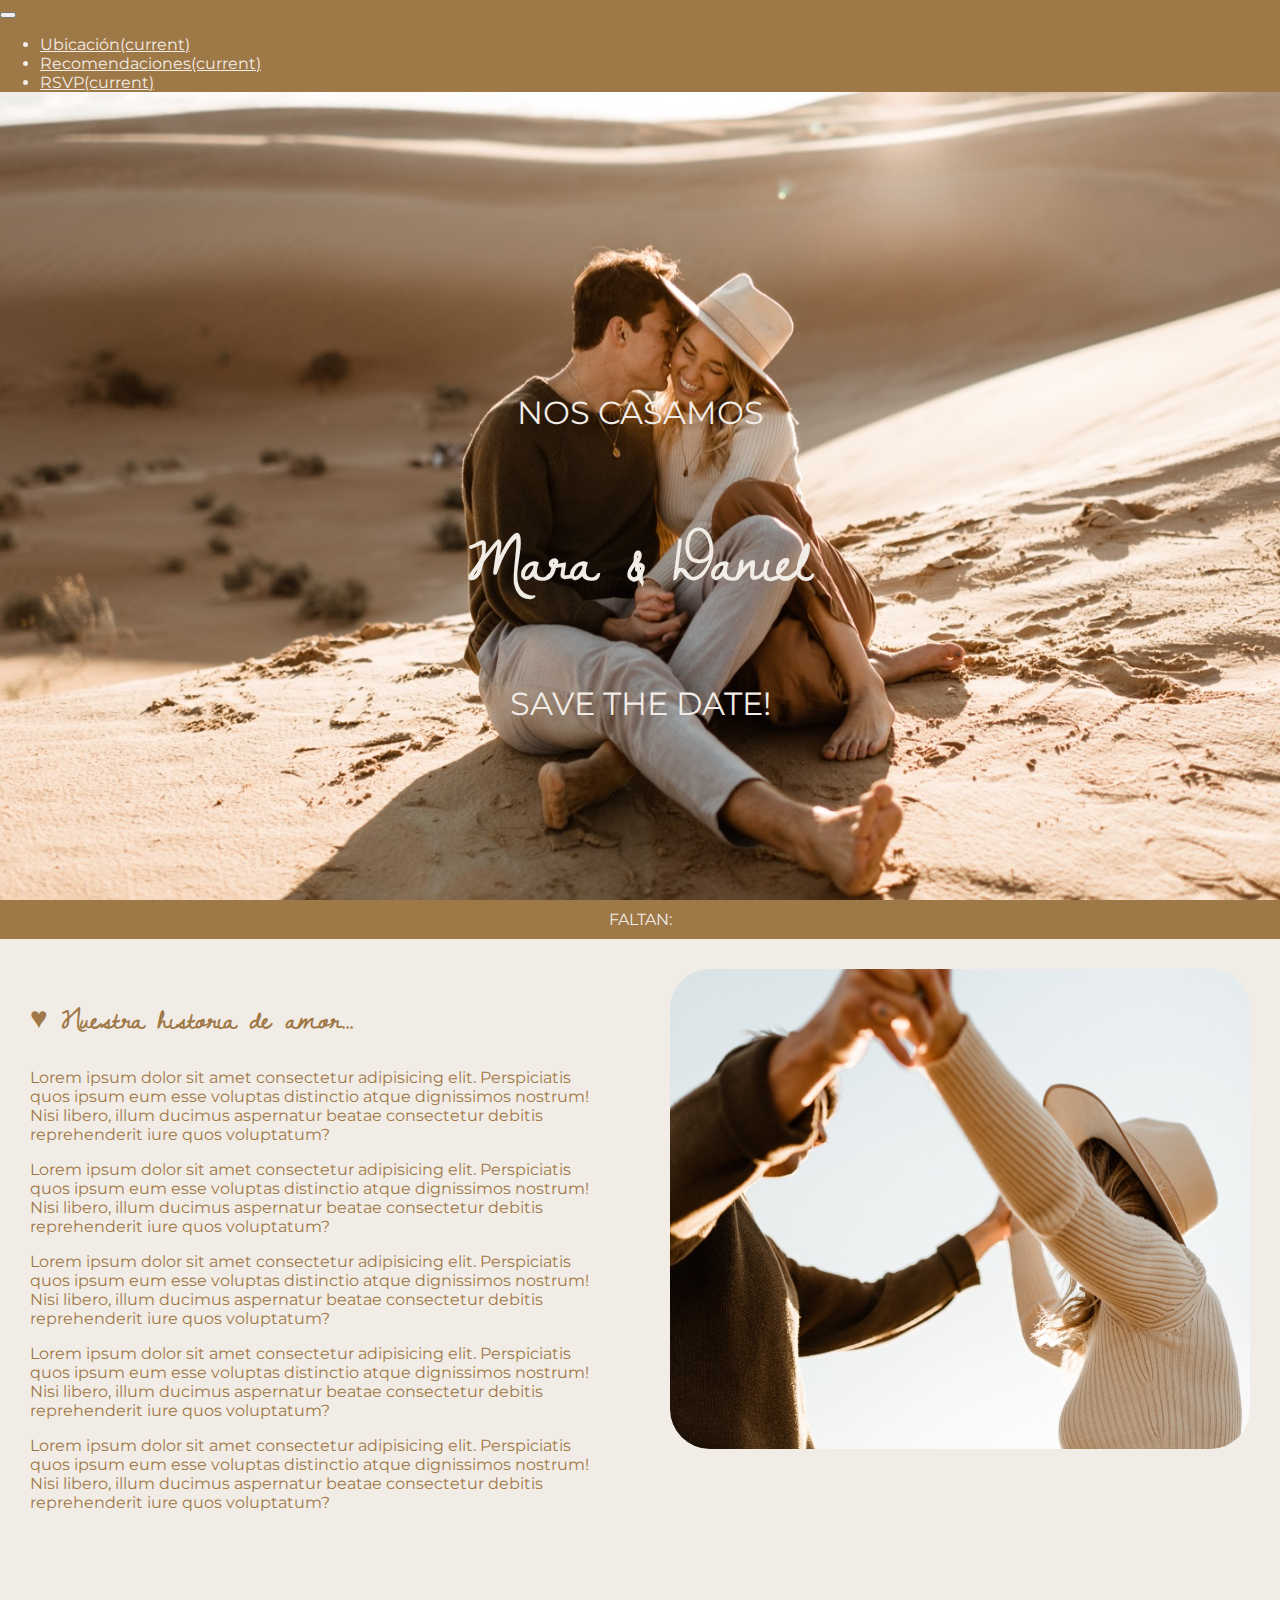
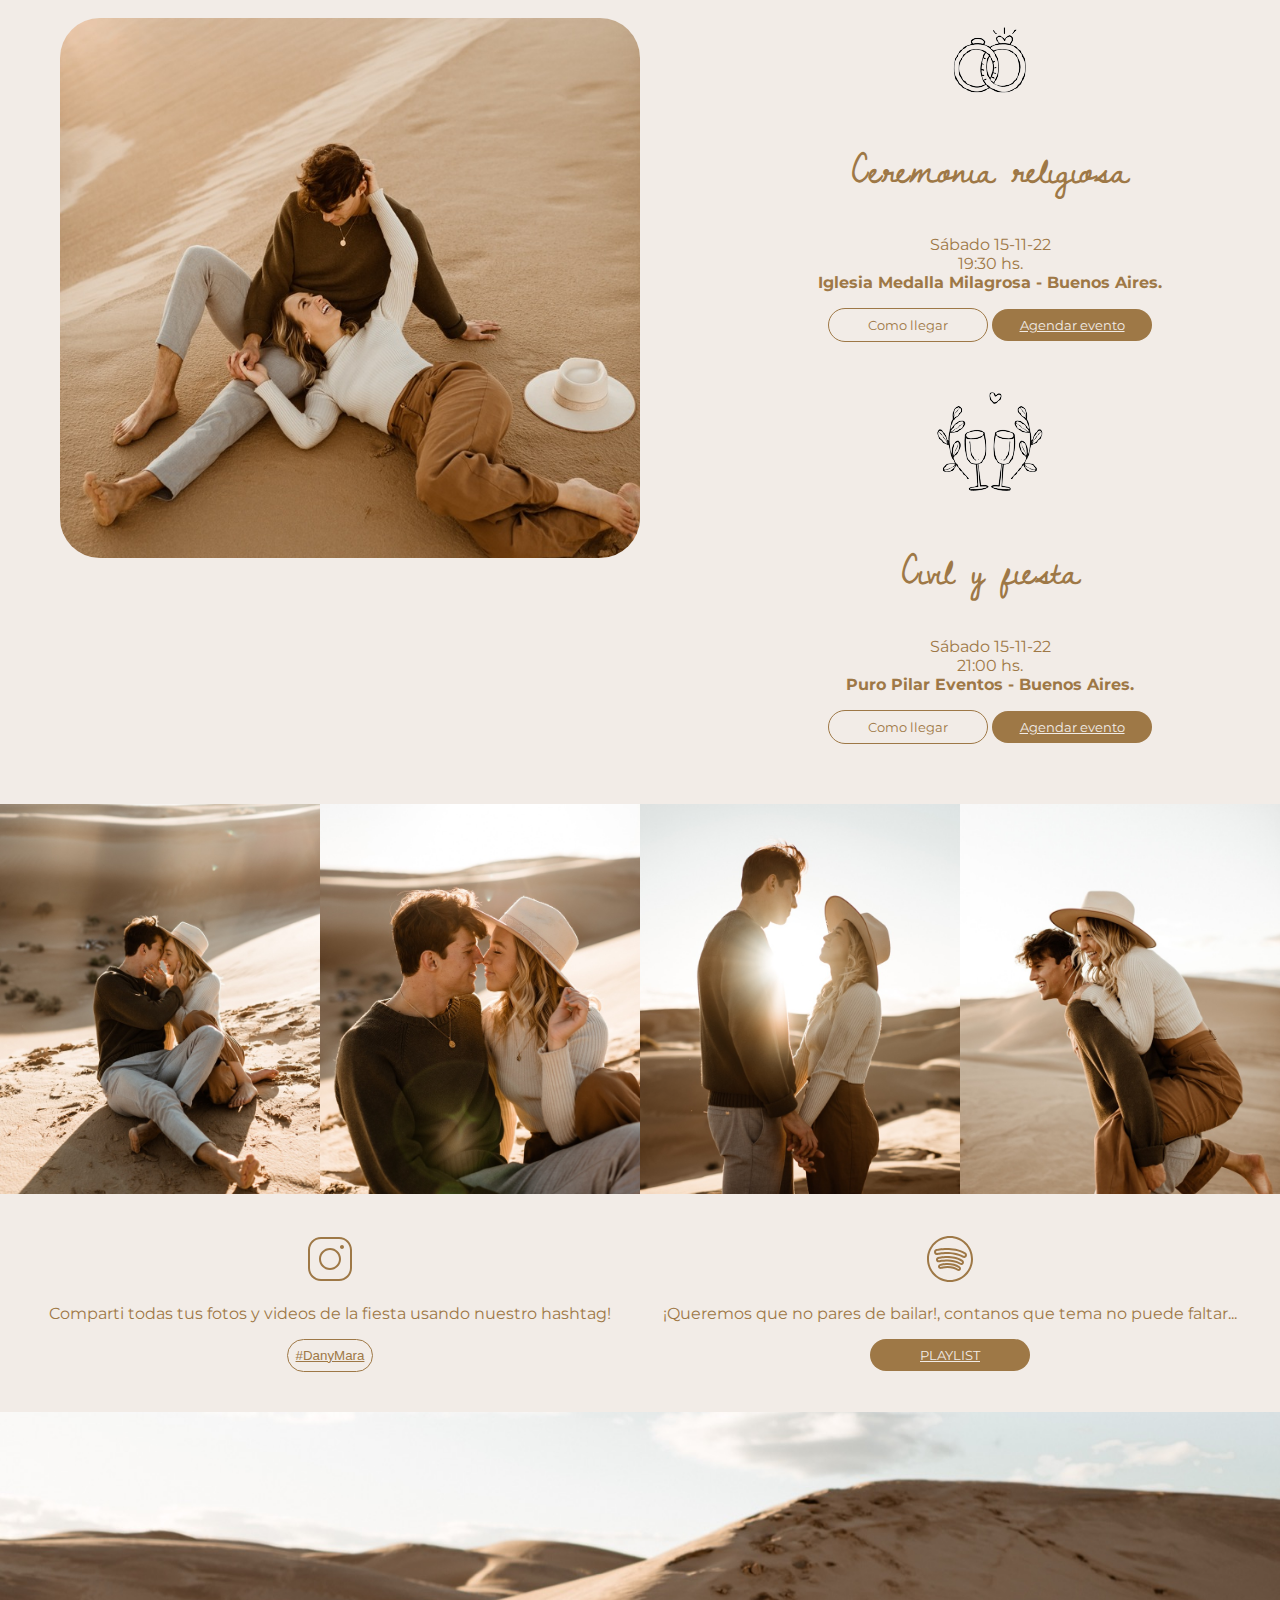
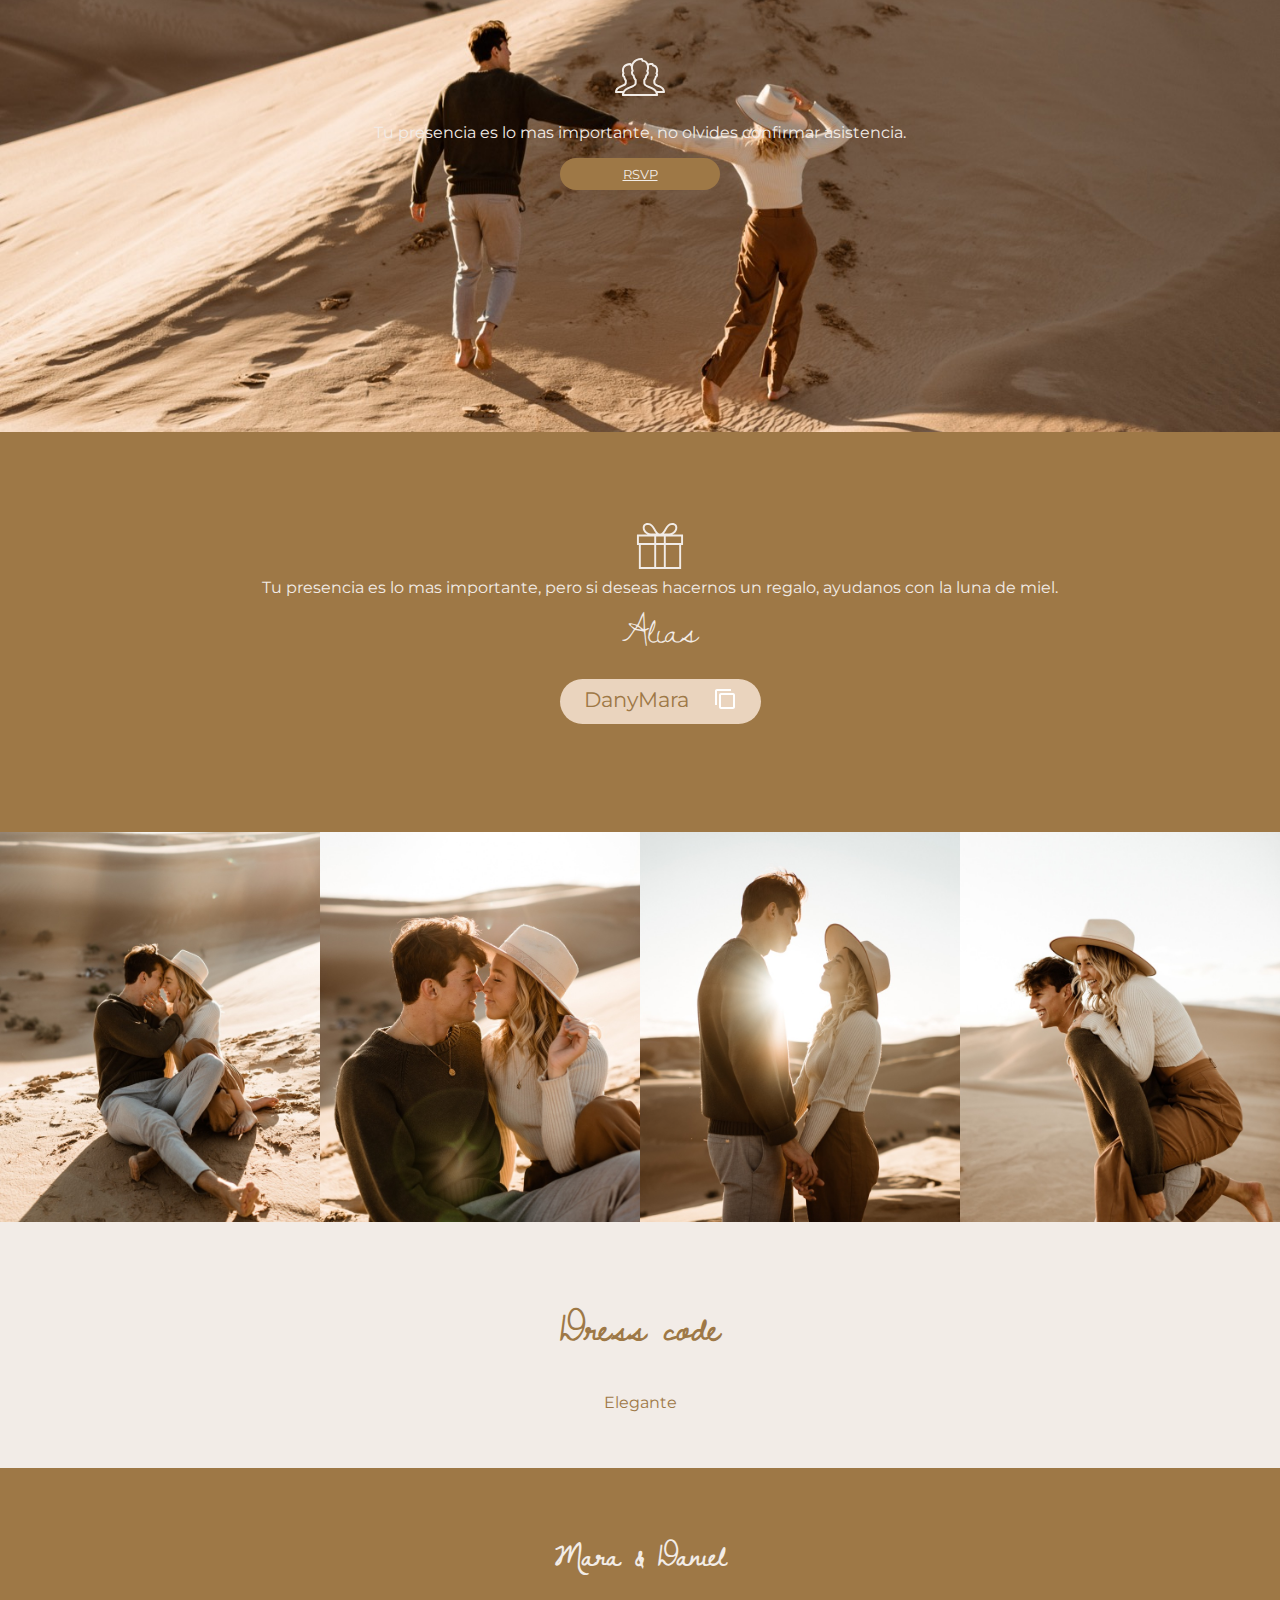
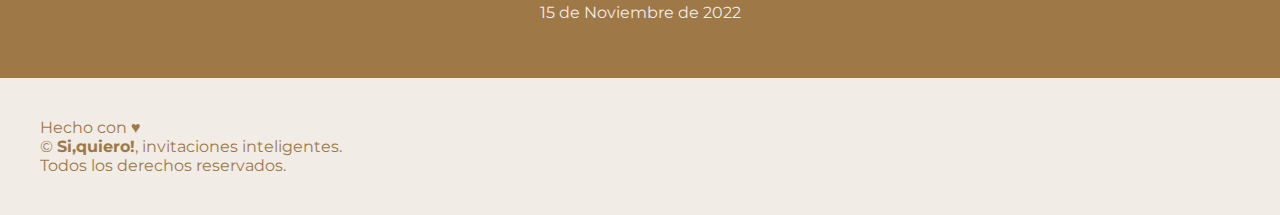
<file: index.html>
<!DOCTYPE html>
<html lang="en">
<head>
    <meta charset="UTF-8">
    <meta name="viewport" content="width=device-width, initial-scale=1.0">
    <title>Document</title>
    <link rel="stylesheet" href="styles.css">
    <link rel="preconnect" href="https://fonts.googleapis.com">
<link rel="preconnect" href="https://fonts.gstatic.com" crossorigin>
<link href="https://fonts.googleapis.com/css2?family=Dawning+of+a+New+Day&family=Montserrat:wght@200&display=swap" rel="stylesheet">
<link rel="stylesheet" href="https://stackpath.bootstrapcdn.com/bootstrap/4.1.3/css/bootstrap.min.css" integrity="sha384-MCw98/SFnGE8fJT3GXwEOngsV7Zt27NXFoaoApmYm81iuXoPkFOJwJ8ERdknLPMO" crossorigin="anonymous">

<link rel="stylesheet" href="https://cdn.jsdelivr.net/npm/bootstrap-icons@1.6.0/font/bootstrap-icons.css" integrity="sha384-7ynz3n3tAGNUYFZD3cWe5PDcE36xj85vyFkawcF6tIwxvIecqKvfwLiaFdizhPpN" crossorigin="anonymous">

</head>
<body>
        <!--BOTON HAMBURGUESA-->
        <header >
            <nav class="navbar navbar-expand-lg navbar-light bg-light">
                <button class="navbar-toggler bg-light" type="button" data-toggle="collapse" data-target="#navbarSupportedContent" aria-controls="navbarSupportedContent" aria-expanded="false" aria-label="Toggle navigation">
                  <span class="navbar-toggler-icon"></span>
                </button>
              
                <div class="collapse navbar-collapse" id="navbarSupportedContent">
                  <ul class="navbar-nav m-auto">
                    <li class="nav-item active">
                      <a class="nav-link" href="#locacion">Ubicación<span class="sr-only">(current)</span></a>
                    </li>
                    <li class="nav-item active">
                        <a class="nav-link" href="recomendaciones.html">Recomendaciones<span class="sr-only">(current)</span></a>
                    </li>
                    <li class="nav-item active">
                        <a class="nav-link" href="#">RSVP<span class="sr-only">(current)</span></a>
                    </li>
                   
                    
                  </ul>
                </div>
            </nav>

            <div class="header-text ">
                <p>NOS CASAMOS</p>
                <H1>Mara & Daniel</H1>
                <p>SAVE THE DATE!</p>
            </div>
            
    </header>



    <!--COUNTDOWN-->

<div >
    <div class="countdown">
        <p>FALTAN:</p>
        <div id="clock"></div>
        <script src="countdown.js"></script>
    </div>

    <div class="love-story">
        <div class="love-story-text">
            <h2>&hearts; Nuestra historia de amor... </h2>
            <p>
                Lorem ipsum dolor sit amet consectetur adipisicing elit. Perspiciatis quos ipsum eum esse voluptas distinctio atque dignissimos nostrum! Nisi libero, illum ducimus aspernatur beatae consectetur debitis reprehenderit iure quos voluptatum?            </p>

            <p>
                Lorem ipsum dolor sit amet consectetur adipisicing elit. Perspiciatis quos ipsum eum esse voluptas distinctio atque dignissimos nostrum! Nisi libero, illum ducimus aspernatur beatae consectetur debitis reprehenderit iure quos voluptatum?            </p>
            </p>

            <p>
                Lorem ipsum dolor sit amet consectetur adipisicing elit. Perspiciatis quos ipsum eum esse voluptas distinctio atque dignissimos nostrum! Nisi libero, illum ducimus aspernatur beatae consectetur debitis reprehenderit iure quos voluptatum?            </p>
            </p>

            <p>
                Lorem ipsum dolor sit amet consectetur adipisicing elit. Perspiciatis quos ipsum eum esse voluptas distinctio atque dignissimos nostrum! Nisi libero, illum ducimus aspernatur beatae consectetur debitis reprehenderit iure quos voluptatum?            </p>
            </p>

            <p>
                Lorem ipsum dolor sit amet consectetur adipisicing elit. Perspiciatis quos ipsum eum esse voluptas distinctio atque dignissimos nostrum! Nisi libero, illum ducimus aspernatur beatae consectetur debitis reprehenderit iure quos voluptatum?            </p>
            </p>            
        </div>
        <div class="love-story-img">
                
        </div>
    </div>

    <div class="locacion" id="locacion">
        <div class="locacion-maps">

        </div>
        <div class="locacion-cards">
            <div class="locacion-cards-items">
                <img src="ig/rings.png" alt="">
                <h2>Ceremonia religiosa</h2>
                <p>Sábado 15-11-22 <br> 19:30 hs. <br>
                   <b>Iglesia Medalla Milagrosa - Buenos Aires.</b> 
                </p>
                <button class="button-a"><a  target="_blank" href="https://www.google.com/maps/dir//Iglesia+Medalla+Milagrosa+-+Buenos+Aires./@-34.6871871,-58.543596,12z/data=!4m8!4m7!1m0!1m5!1m1!1s0x95bccbcca862949b:0x23743501650806ec!2m2!1d-58.4465234!2d-34.6366956">Como llegar</a></button>
                <button class="button-b"><a target="_blank" href="https://calendar.google.com/event?action=TEMPLATE&amp;tmeid=MjFiZTFiODQ5ZzZlaDFndTN0cmY2OHNiMGYgaW52aXRhY2lvbmVzd2ViLmluZm9AbQ&amp;tmsrc=invitacionesweb.info%40gmail.com">Agendar evento</a></button>
            </div>

            <div class="locacion-cards-items">
                <img src="ig/copas.png" alt="">
                <h2>Civil y fiesta</h2>
                <p>Sábado 15-11-22 <br> 21:00 hs. <br>
                   <b>Puro Pilar Eventos - Buenos Aires.</b> 
                </p>
                <button class="button-a"><a a target="_blank" href="https://g.page/PuroPilarEventos?share">Como llegar</a></button>
                <button class="button-b"><a target="_blank" href="https://calendar.google.com/event?action=TEMPLATE&amp;tmeid=MjFiZTFiODQ5ZzZlaDFndTN0cmY2OHNiMGYgaW52aXRhY2lvbmVzd2ViLmluZm9AbQ&amp;tmsrc=invitacionesweb.info%40gmail.com">Agendar evento</a></button>
            </div>
        </div>
        

    </div>
    <div class="galeria-fotos">
        <div class="galeria-1"></div>
        <div class="galeria-2"></div>
        <div class="galeria-3"></div>
        <div class="galeria-4"></div>
    </div>

    <div class="rrss">
        <div class="cuenta">
            <svg xmlns="http://www.w3.org/2000/svg" x="0px" y="0px"
            width="50" height="50"
            viewBox="0 0 172 172"
            style=" fill:#000000;"><g fill="none" fill-rule="nonzero" stroke="none" stroke-width="1" stroke-linecap="butt" stroke-linejoin="miter" stroke-miterlimit="10" stroke-dasharray="" stroke-dashoffset="0" font-family="none" font-weight="none" font-size="none" text-anchor="none" style="mix-blend-mode: normal"><path d="M0,172v-172h172v172z" fill="none"></path><g fill="#9e7846"><path d="M55.04,10.32c-24.65626,0 -44.72,20.06374 -44.72,44.72v61.92c0,24.65626 20.06374,44.72 44.72,44.72h61.92c24.65626,0 44.72,-20.06374 44.72,-44.72v-61.92c0,-24.65626 -20.06374,-44.72 -44.72,-44.72zM55.04,17.2h61.92c20.9375,0 37.84,16.9025 37.84,37.84v61.92c0,20.9375 -16.9025,37.84 -37.84,37.84h-61.92c-20.9375,0 -37.84,-16.9025 -37.84,-37.84v-61.92c0,-20.9375 16.9025,-37.84 37.84,-37.84zM127.28,37.84c-3.79972,0 -6.88,3.08028 -6.88,6.88c0,3.79972 3.08028,6.88 6.88,6.88c3.79972,0 6.88,-3.08028 6.88,-6.88c0,-3.79972 -3.08028,-6.88 -6.88,-6.88zM86,48.16c-20.85771,0 -37.84,16.98229 -37.84,37.84c0,20.85771 16.98229,37.84 37.84,37.84c20.85771,0 37.84,-16.98229 37.84,-37.84c0,-20.85771 -16.98229,-37.84 -37.84,-37.84zM86,55.04c17.13948,0 30.96,13.82052 30.96,30.96c0,17.13948 -13.82052,30.96 -30.96,30.96c-17.13948,0 -30.96,-13.82052 -30.96,-30.96c0,-17.13948 13.82052,-30.96 30.96,-30.96z"></path></g></g></svg>
            <p>Comparti todas tus fotos y videos de la fiesta 
                 usando nuestro hashtag! </p>
                 <button class="button-c"><a a target="_blank" href="https://www.instagram.com/explore/tags/danymara/">#DanyMara</a></button>
        </div>
        <div class="cuenta ">
            <svg xmlns="http://www.w3.org/2000/svg" x="0px" y="0px"
width="50" height="50"
viewBox="0 0 172 172"
style=" fill:#000000;"><g fill="none" fill-rule="nonzero" stroke="none" stroke-width="1" stroke-linecap="butt" stroke-linejoin="miter" stroke-miterlimit="10" stroke-dasharray="" stroke-dashoffset="0" font-family="none" font-weight="none" font-size="none" text-anchor="none" style="mix-blend-mode: normal"><path d="M0,172v-172h172v172z" fill="none"></path><g fill="#9e7846"><path d="M86,6.84641c-43.80198,0 -79.15359,35.35161 -79.15359,79.15359c0,43.80198 35.35161,79.1536 79.15359,79.1536c43.80198,0 79.1536,-35.35161 79.1536,-79.1536c0,-43.80198 -35.35161,-79.15359 -79.1536,-79.15359zM86,13.79359c40.07898,0 72.2064,32.12743 72.2064,72.20641c0,40.07898 -32.12743,72.2064 -72.2064,72.2064c-40.07898,0 -72.20641,-32.12743 -72.20641,-72.2064c0,-40.07898 32.12743,-72.20641 72.20641,-72.20641zM75.45156,48.16c-20.40867,0 -35.76644,3.53443 -36.51641,3.70875h-0.00672v0.00672c-5.50703,1.28583 -8.97996,6.87746 -7.69969,12.38266c1.28024,5.51015 6.87106,8.97444 12.37594,7.71312h0.02688l0.02015,-0.00672c-0.39082,0.09532 0.17142,-0.04087 0.58453,-0.12766c0.41313,-0.08679 1.02308,-0.20705 1.81406,-0.35609c1.58196,-0.29811 3.87854,-0.69814 6.7389,-1.09515c5.72079,-0.79403 13.69127,-1.58563 22.66235,-1.58563h0.215c14.83636,0.0203 36.15542,2.29718 53.26625,12.34235h0.00672v0.00672c1.62515,0.94751 3.43706,1.41094 5.21375,1.41094c3.53994,0 6.99948,-1.84864 8.90906,-5.09953c2.86383,-4.87722 1.20421,-11.25561 -3.67516,-14.12281c-21.47647,-12.60879 -46.4765,-15.15308 -63.69375,-15.17765zM75.45156,55.04h0.24187c16.52894,0.02408 40.41236,2.60909 60.20672,14.23031c1.67728,0.9856 2.21162,3.03731 1.22953,4.70984c-0.65665,1.11791 -1.79666,1.69985 -2.9764,1.69985c-0.58523,0 -1.1684,-0.144 -1.73344,-0.47031l-0.01344,-0.00672c-18.84134,-11.05582 -41.23229,-13.26188 -56.73312,-13.28297h-0.22172c-9.37444,0 -17.63802,0.82488 -23.60297,1.65281c-2.98248,0.41396 -5.39482,0.8256 -7.07485,1.14219c-0.84001,0.15831 -1.497,0.29343 -1.95515,0.38969c-0.4306,0.09047 -0.39972,0.07738 -0.74578,0.16125c-1.91176,0.43804 -3.70571,-0.67383 -4.14547,-2.56656c-0.43926,-1.88883 0.67445,-3.6819 2.55984,-4.12531c0.52282,-0.12151 15.35208,-3.53406 34.96438,-3.53406zM75.65313,75.68672c-8.62187,0.07217 -16.06551,0.87781 -21.5,1.70656c-5.43449,0.82875 -8.52134,1.57806 -9.51375,1.86109c-4.92355,1.39608 -7.84142,6.61421 -6.44328,11.54281c1.40262,4.93355 6.61969,7.83697 11.54281,6.43656l0.02016,-0.00672h0.01344c0.08923,-0.02098 0.22862,-0.05354 0.40985,-0.09406c0.36247,-0.08105 0.89726,-0.1909 1.58562,-0.32922c1.37672,-0.27664 3.36167,-0.65035 5.81844,-1.02125c4.91354,-0.74179 11.70368,-1.49183 19.20219,-1.55875c13.28956,-0.11717 28.36448,1.83579 43.0739,10.9986c1.53381,0.96271 3.26458,1.42437 4.945,1.42437c3.11579,0 6.17993,-1.58 7.94156,-4.40078c2.71134,-4.34786 1.36046,-10.17239 -2.98985,-12.87984c-18.52316,-11.5402 -38.39053,-13.8096 -54.10609,-13.67938zM75.7136,82.56c15.00364,-0.12432 33.41938,2.0588 50.41078,12.64469c1.1881,0.73943 1.52852,2.20915 0.7861,3.39969c-0.48125,0.77059 -1.27652,1.16235 -2.10297,1.16235c-0.45238,0 -0.88365,-0.11448 -1.29,-0.36953l-0.00672,-0.00672c-16.13795,-10.05563 -32.76103,-12.17033 -46.78265,-12.04672c-7.91958,0.07069 -15.01177,0.86068 -20.16969,1.63938c-2.57896,0.38934 -4.67186,0.77845 -6.14765,1.075c-0.7379,0.14826 -1.32128,0.27062 -1.73344,0.36281c-0.20609,0.0461 -0.36853,0.08539 -0.49047,0.11422c-0.12195,0.0289 0.07028,-0.0337 -0.36281,0.09406l0.03359,-0.01344c-1.31704,0.37464 -2.66429,-0.36571 -3.04359,-1.69985c-0.38326,-1.35102 0.35213,-2.66233 1.69984,-3.04359h0.00672c-0.03953,0.01135 3.49959,-0.89164 8.66719,-1.67969c5.16747,-0.78788 12.30197,-1.5638 20.52578,-1.63265zM77.4,99.76672c-14.99457,0.00344 -26.09484,3.64802 -26.8011,3.88344c-4.46854,1.48699 -6.92437,6.41094 -5.43547,10.87766c1.48948,4.46844 6.41369,6.94787 10.8911,5.42875l-0.05375,0.02015c0.34464,-0.11077 0.54869,-0.18287 1.59235,-0.46359c1.04365,-0.28074 2.57867,-0.65681 4.49484,-1.03469c3.83234,-0.75576 9.2056,-1.51007 15.31203,-1.51172c14.91905,-0.00332 25.10863,3.56917 33.06969,8.87547v-0.00672c1.45778,0.97375 3.13025,1.45125 4.7636,1.45125c2.77487,0 5.52039,-1.37087 7.16219,-3.8364c2.60942,-3.91698 1.52987,-9.30526 -2.38515,-11.91906c-12.53948,-8.35844 -26.64835,-11.77162 -42.61031,-11.76453zM77.4,106.64672c14.99804,-0.00654 27.50125,3.08145 38.79406,10.60891c0.8197,0.55198 1.02405,1.56404 0.47703,2.38515c-0.34652,0.52038 -0.87589,0.76594 -1.43781,0.76594c-0.33433,0 -0.64384,-0.08619 -0.94735,-0.2889v-0.00672c-9.06007,-6.03868 -20.84498,-10.02794 -36.88594,-10.02438c-6.66973,0.0018 -12.46808,0.81618 -16.64235,1.63938c-2.08713,0.4116 -3.77335,0.82522 -4.95172,1.14219c-1.17837,0.31696 -2.2046,0.65295 -1.90812,0.55765l-0.02688,0.00672l-0.02687,0.00672c-0.91652,0.31098 -1.84364,-0.14919 -2.15672,-1.08844c-0.31307,-0.93924 0.15256,-1.86611 1.08844,-2.17687c0.20189,-0.06729 10.75719,-3.52404 24.62422,-3.52735z"></path></g></g></svg>
            <p>¡Queremos que no pares de bailar!, contanos que tema no puede faltar... </p>

                 <button class="button-b"><a target="_blank" href="https://open.spotify.com/playlist/7gwolFTqNsJ6Mmn7PKEoA8?si=c09f03d9b7f84109">PLAYLIST</a></button>
        </div>

    </div>
</div>
    <div class="confirma" >
        <div class="confirma-container">
            <svg xmlns="http://www.w3.org/2000/svg" x="0px" y="0px"
width="50" height="50"
viewBox="0 0 172 172"
style=" fill:#000000;"><g fill="none" fill-rule="nonzero" stroke="none" stroke-width="1" stroke-linecap="butt" stroke-linejoin="miter" stroke-miterlimit="10" stroke-dasharray="" stroke-dashoffset="0" font-family="none" font-weight="none" font-size="none" text-anchor="none" style="mix-blend-mode: normal"><path d="M0,172v-172h172v172z" fill="none"></path><g fill="#f2ece7"><path d="M92.235,17.2c-15.33219,0 -26.53906,6.06031 -32.465,15.05c-1.22281,1.84094 -2.13656,3.77594 -2.9025,5.805l-0.86,-1.72c-0.56437,-1.15562 -1.72,-1.90812 -3.01,-1.935c-11.90562,0 -20.80125,4.8375 -25.4775,12.04c-4.27312,6.57094 -4.52844,14.835 -1.8275,22.575c-0.215,0.34938 -0.67187,0.5375 -0.86,0.9675c-0.645,1.43781 -0.99437,3.25188 -0.7525,5.375c0,0.04031 0,0.06719 0,0.1075c0.38969,3.13094 1.1825,5.375 2.4725,7.095c0.55094,0.72563 1.42438,0.72563 2.15,1.1825c0.51063,2.55313 1.23625,5.09281 2.2575,7.2025c0.60469,1.26313 1.24969,2.35156 1.935,3.3325c0.22844,0.33594 0.61813,0.56438 0.86,0.86c0,2.63375 -0.09406,4.99875 -0.3225,8.0625c-0.61812,1.57219 -2.12312,2.95625 -4.945,4.4075c-2.88906,1.47813 -6.75906,2.84875 -10.75,4.6225c-3.99094,1.77375 -8.25062,3.92375 -11.61,7.4175c-3.35937,3.49375 -5.73781,8.385 -6.1275,14.62c-0.05375,0.95406 0.28219,1.88125 0.92719,2.56656c0.65844,0.69875 1.55875,1.08844 2.51281,1.08844h21.3925c-0.52406,1.96188 -0.94062,4.07156 -1.075,6.3425c-0.05375,0.95406 0.28219,1.88125 0.92719,2.56656c0.65844,0.69875 1.55875,1.08844 2.51281,1.08844h117.605c0.95406,0 1.85438,-0.38969 2.51281,-1.08844c0.645,-0.68531 0.98094,-1.6125 0.92719,-2.56656c-0.14781,-2.40531 -0.60469,-4.59562 -1.1825,-6.665h21.5c0.95406,0 1.85438,-0.38969 2.51281,-1.08844c0.645,-0.68531 0.98094,-1.6125 0.92719,-2.56656c-0.38969,-6.22156 -2.795,-11.12625 -6.1275,-14.62c-3.3325,-3.49375 -7.44437,-5.64375 -11.395,-7.4175c-3.95062,-1.77375 -7.78031,-3.14437 -10.6425,-4.6225c-2.72781,-1.41094 -4.17906,-2.86219 -4.8375,-4.4075c-0.22844,-2.78156 -0.3225,-5.25406 -0.3225,-8.0625c0.22844,-0.29562 0.63156,-0.5375 0.86,-0.86c0.68531,-0.9675 1.23625,-2.08281 1.8275,-3.3325c0.95406,-2.02906 1.65281,-4.44781 2.0425,-6.88c0.69875,-0.44344 1.51844,-0.48375 2.0425,-1.1825c1.29,-1.72 2.08281,-3.96406 2.4725,-7.095c0.24188,-1.89469 0.02688,-3.66844 -0.5375,-5.16c-0.16125,-0.41656 -0.7525,-0.67187 -0.9675,-1.075c0.7525,-1.76031 1.6125,-3.42656 1.8275,-5.59c0.30906,-3.21156 0.05375,-6.81281 -0.86,-10.32c-0.91375,-3.50719 -2.49937,-6.9875 -5.2675,-9.675c-2.23062,-2.17687 -5.375,-3.45344 -8.9225,-3.9775l-1.3975,-3.225c-0.55094,-1.23625 -1.77375,-2.02906 -3.1175,-2.0425c-4.75687,0 -9.82281,0.47031 -14.5125,1.935c-1.22281,-2.71437 -2.83531,-5.29437 -5.0525,-7.4175c-2.94281,-2.83531 -7.08156,-4.52844 -11.825,-5.0525l-1.935,-4.6225c-0.55094,-1.23625 -1.77375,-2.02906 -3.1175,-2.0425zM89.9775,24.295l1.8275,3.9775c0.55094,1.23625 1.77375,2.02906 3.1175,2.0425c4.27313,0 7.17563,1.35719 9.46,3.5475c2.28438,2.19031 3.91031,5.30781 4.8375,8.815c0.92719,3.50719 1.1825,7.33688 0.86,10.535c-0.3225,3.19813 -1.41094,5.77813 -2.0425,6.5575c-0.65844,0.83313 -0.88687,1.92156 -0.645,2.94281c0.25531,1.03469 0.9675,1.89469 1.935,2.32469c-0.05375,-0.02687 0,-0.02687 0.1075,0.215c0.18813,0.44344 0.38969,1.43781 0.3225,2.6875c-0.01344,0.1075 0.01344,0.1075 0,0.215c-0.47031,2.84875 -1.27656,4.54188 -1.8275,5.2675c-0.28219,0.37625 -0.48375,0.49719 -0.5375,0.5375c-1.62594,0.13438 -2.91594,1.3975 -3.1175,3.01c-0.28219,2.56656 -1.27656,5.9125 -2.4725,8.4925c-0.59125,1.29 -1.30344,2.37844 -1.8275,3.1175c-0.40312,0.55094 -0.80625,0.86 -0.7525,0.86c-1.15562,0.60469 -1.85437,1.81406 -1.8275,3.1175c0,4.47469 -0.02687,8.0625 0.3225,13.33c0.02688,0.33594 0.09406,0.65844 0.215,0.9675c1.84094,4.8375 5.99313,7.75344 10.535,9.9975c4.54188,2.24406 9.675,3.92375 14.5125,6.02c4.8375,2.09625 9.33906,4.6225 12.5775,7.955c2.51281,2.58 4.04469,5.99313 4.945,10.2125h-109.005c0.90031,-4.21937 2.43219,-7.6325 4.945,-10.2125c3.23844,-3.3325 7.74,-5.85875 12.5775,-7.955c4.8375,-2.09625 9.97063,-3.77594 14.5125,-6.02c4.54188,-2.24406 8.69406,-5.16 10.535,-9.9975c0.12094,-0.30906 0.18813,-0.63156 0.215,-0.9675c0.34938,-4.945 0.3225,-8.85531 0.3225,-13.33c0.02688,-1.30344 -0.67187,-2.51281 -1.8275,-3.1175c0,0 -0.02687,-0.04031 -0.1075,-0.1075c-0.02687,-0.01344 -0.06719,0.01344 -0.1075,0c-0.16125,-0.13437 -0.38969,-0.41656 -0.645,-0.7525c-0.55094,-0.72562 -1.30344,-1.85437 -1.935,-3.1175c-1.26312,-2.51281 -2.29781,-5.6975 -2.58,-8.385c-0.16125,-1.505 -1.30344,-2.72781 -2.795,-3.01c-0.33594,-0.06719 -2.09625,0.01344 -2.6875,-5.9125c-0.24187,-2.64719 1.00781,-3.42656 0.86,-3.3325c1.43781,-0.91375 1.98875,-2.74125 1.29,-4.3c-2.20375,-5.06594 -2.9025,-10.29312 -2.15,-15.1575c0.77938,-0.87344 1.075,-2.09625 0.7525,-3.225c0.645,-2.13656 1.55875,-4.13875 2.795,-6.02c4.28656,-6.49031 12.34906,-11.24719 24.51,-11.825zM126.5275,41.6025l1.075,2.365c0.51063,1.27656 1.74688,2.12313 3.1175,2.15c3.06375,0 4.97188,0.92719 6.5575,2.4725c1.58563,1.54531 2.75469,3.84313 3.44,6.45c0.68531,2.60688 0.87344,5.44219 0.645,7.8475c-0.22844,2.40531 -1.04812,4.36719 -1.3975,4.8375c-0.60469,0.77938 -0.83312,1.77375 -0.645,2.74125c0.17469,0.9675 0.76594,1.81406 1.6125,2.31125c0.12094,0.30906 0.215,0.98094 0.1075,1.8275c-0.29562,2.365 -0.81969,3.52063 -1.075,3.87c-1.6125,0.20156 -2.87562,1.49156 -3.01,3.1175c-0.12094,1.77375 -0.94062,4.24625 -1.8275,6.1275c-0.44344,0.94063 -0.90031,1.69313 -1.29,2.2575c-0.29562,0.41656 -0.56437,0.73906 -0.5375,0.7525c-0.92719,0.63156 -1.49156,1.67969 -1.505,2.795c0,3.78938 -0.04031,6.70531 0.3225,10.6425c0.04031,0.29563 0.1075,0.57781 0.215,0.86c1.46469,4.04469 4.77031,6.57094 8.2775,8.385c3.50719,1.81406 7.45781,3.10406 11.0725,4.73c3.61469,1.62594 6.89344,3.5475 9.245,6.02c1.63938,1.72 2.72781,3.89688 3.44,6.5575h-19.8875c-0.1075,0 -0.215,0 -0.3225,0c-1.075,-1.76031 -2.28437,-3.31906 -3.655,-4.73c-4.24625,-4.36719 -9.54062,-7.10844 -14.7275,-9.3525c-5.18687,-2.24406 -10.29312,-3.9775 -14.19,-5.9125c-3.7625,-1.86781 -6.00656,-3.85656 -6.9875,-6.1275c-0.25531,-4.12531 -0.3225,-7.21594 -0.3225,-10.8575c0.36281,-0.41656 0.95406,-0.72562 1.29,-1.1825c0.87344,-1.22281 1.73344,-2.59344 2.4725,-4.1925c1.29,-2.795 2.05594,-6.04687 2.58,-9.245c0.94063,-0.56437 2.06938,-0.5375 2.795,-1.505c1.505,-2.00219 2.53969,-4.77031 3.1175,-8.6c0.04031,-0.06719 0.08063,-0.14781 0.1075,-0.215c0.215,-2.365 -0.12094,-4.47469 -0.86,-6.235c-0.18812,-0.44344 -0.81969,-0.55094 -1.075,-0.9675c1.11531,-2.2575 1.85438,-4.79719 2.15,-7.74c0.34938,-3.44 0.22844,-7.18906 -0.5375,-10.965c3.09063,-0.84656 6.71875,-1.15562 10.2125,-1.29zM51.0625,41.71l1.29,2.4725c0.48375,1.03469 1.45125,1.76031 2.58,1.935c-0.45687,4.99875 0.3225,10.18563 2.15,15.1575c-1.30344,1.78719 -2.35156,4.17906 -2.0425,7.525c0.60469,6.00656 3.29219,8.85531 5.9125,10.4275c0.55094,3.29219 1.54531,6.62469 2.9025,9.3525c0.79281,1.58563 1.66625,2.99656 2.58,4.1925c0.33594,0.44344 0.92719,0.68531 1.29,1.075c0,3.64156 -0.06719,6.90688 -0.3225,10.75c-0.98094,2.27094 -3.225,4.25969 -6.9875,6.1275c-3.89687,1.935 -9.00312,3.66844 -14.19,5.9125c-5.18687,2.24406 -10.48125,4.98531 -14.7275,9.3525c-1.45125,1.49156 -2.75469,3.15781 -3.87,5.0525c-0.04031,0 -0.06719,0 -0.1075,0h-19.78c0.72563,-2.66062 1.78719,-4.8375 3.44,-6.5575c2.37844,-2.4725 5.6975,-4.39406 9.3525,-6.02c3.655,-1.62594 7.53844,-2.91594 11.0725,-4.73c3.53406,-1.81406 6.90688,-4.21937 8.385,-8.2775c0.12094,-0.30906 0.18813,-0.63156 0.215,-0.9675c0.34938,-4.25969 0.43,-7.095 0.43,-10.535c0.02688,-1.22281 -0.57781,-2.365 -1.6125,-3.01c-0.1075,-0.12094 -0.33594,-0.36281 -0.5375,-0.645c-0.40312,-0.57781 -0.92719,-1.38406 -1.3975,-2.365c-0.94062,-1.94844 -1.76031,-4.47469 -2.0425,-6.5575c-0.22844,-1.53187 -1.46469,-2.72781 -3.01,-2.9025c-0.25531,-0.34937 -0.77937,-1.505 -1.075,-3.87c-0.1075,-0.98094 0.08063,-1.54531 0.215,-1.8275c1.3975,-0.95406 1.89469,-2.76812 1.1825,-4.3c-2.84875,-6.45 -2.35156,-13.16875 0.9675,-18.275c3.05031,-4.70312 8.97625,-7.955 17.7375,-8.4925z"></path></g></g></svg>
            <p>Tu presencia es lo mas importante, no olvides confirmar asistencia. </p>
            <button class="button-b"><a a target="_blank" href="https://forms.gle/tHMUcx7Xm2Hxs27U8">RSVP</a></button>
        </div>
    </div>
    <div class="mesaderegalos ">
        <svg class="regalo" xmlns="http://www.w3.org/2000/svg" x="0px" y="0px"
        width="48" height="48"
        viewBox="0 0 172 172"
        style=" fill:#000000;"><g fill="none" fill-rule="nonzero" stroke="none" stroke-width="1" stroke-linecap="butt" stroke-linejoin="miter" stroke-miterlimit="10" stroke-dasharray="" stroke-dashoffset="0" font-family="none" font-weight="none" font-size="none" text-anchor="none" style="mix-blend-mode: normal"><path d="M0,172v-172h172v172z" fill="none"></path><g fill="#f2ece7"><path d="M42.31469,3.44c-6.58996,0 -11.49734,2.302 -14.41844,5.78484c-2.9211,3.48285 -3.81625,7.74582 -3.81625,11.41516c0,8.76679 4.72247,15.91062 11.26063,20.52578c1.98641,1.40217 4.15523,2.56886 6.42312,3.55422h-38.32375v37.84h6.88v86h55.04h41.28h55.04v-86h6.88v-37.84h-38.32375c2.26789,-0.98535 4.43671,-2.15204 6.42312,-3.55422c6.53815,-4.61517 11.26063,-11.75899 11.26063,-20.52578c0,-3.66933 -0.89515,-7.93231 -3.81625,-11.41516c-2.9211,-3.48285 -7.82848,-5.78484 -14.41844,-5.78484c-6.84801,0 -12.35233,2.88583 -16.50797,6.86656c-4.15564,3.98073 -7.17834,8.97979 -9.97735,13.75328c-2.799,4.7735 -5.38651,9.33809 -8.15656,12.46328c-2.77006,3.12518 -5.35363,4.75687 -9.04344,4.75687c-3.68981,0 -6.27338,-1.63169 -9.04344,-4.75687c-2.77006,-3.12519 -5.35756,-7.68979 -8.15656,-12.46328c-2.799,-4.7735 -5.8217,-9.77255 -9.97735,-13.75328c-4.15564,-3.98073 -9.65996,-6.86656 -16.50797,-6.86656zM42.31469,10.32c5.01999,0 8.49999,1.84417 11.7511,4.95844c3.25111,3.11427 6.05357,7.57521 8.80156,12.26172c2.748,4.6865 5.42396,9.58191 8.94265,13.55172c0.0665,0.07503 0.1678,0.11372 0.23515,0.18813h-13.56515c-6.89042,-0.00001 -14.01746,-2.09026 -19.17531,-5.7311c-5.15785,-3.64083 -8.34469,-8.53969 -8.34469,-14.9089c0,-2.52267 0.65285,-5.14507 2.20375,-6.99422c1.5509,-1.84915 4.0449,-3.32578 9.15094,-3.32578zM129.68531,10.32c5.10604,0 7.60003,1.47663 9.15094,3.32578c1.5509,1.84915 2.20375,4.47155 2.20375,6.99422c0,6.36921 -3.18684,11.26807 -8.34469,14.9089c-5.15785,3.64083 -12.28489,5.7311 -19.17531,5.7311h-13.56515c0.06736,-0.07437 0.16866,-0.1131 0.23515,-0.18813c3.51869,-3.96981 6.19466,-8.86521 8.94265,-13.55172c2.748,-4.6865 5.55046,-9.14745 8.80156,-12.26172c3.2511,-3.11426 6.7311,-4.95844 11.7511,-4.95844zM10.32,51.6h55.04v24.08h-55.04zM72.24,51.6h27.52v24.08h-27.52zM106.64,51.6h55.04v24.08h-55.04zM17.2,82.56h48.16v79.12h-48.16zM72.24,82.56h27.52v79.12h-27.52zM106.64,82.56h48.16v79.12h-48.16z"></path></g></g></svg>
                <p>Tu presencia es lo mas importante, pero si deseas hacernos un regalo, ayudanos con la luna de miel. </p>
                <p class="mesaderegalosh2">Alias</p>
                <div id="contenedor">
                    <div>
                      <span  id="enlace">
                        DanyMara
                      </span>
                      <button id="copiador"><svg xmlns="http://www.w3.org/2000/svg" x="0px" y="0px"
                        width="24" height="24"
                        viewBox="0 0 172 172"
                        style=" fill:#000000;"><g fill="none" fill-rule="nonzero" stroke="none" stroke-width="1" stroke-linecap="butt" stroke-linejoin="miter" stroke-miterlimit="10" stroke-dasharray="" stroke-dashoffset="0" font-family="none" font-weight="none" font-size="none" text-anchor="none" style="mix-blend-mode: normal"><path d="M0,172v-172h172v172z" fill="none"></path><g fill="#ffffff"><path d="M28.66667,14.33333c-7.91917,0 -14.33333,6.41417 -14.33333,14.33333v100.33333h14.33333v-100.33333h100.33333v-14.33333zM57.33333,43c-7.91917,0 -14.33333,6.41417 -14.33333,14.33333v86c0,7.91917 6.41417,14.33333 14.33333,14.33333h86c7.91917,0 14.33333,-6.41417 14.33333,-14.33333v-86c0,-7.91917 -6.41417,-14.33333 -14.33333,-14.33333zM57.33333,57.33333h86v86h-86z"></path></g></g></svg></button>
                    </div>
                  </div>
    </div>
   <div class="galeria-fotos">
        <div class="galeria-1"></div>
        <div class="galeria-2"></div>
        <div class="galeria-3"></div>
        <div class="galeria-4"></div>
    </div>
</div>
<div class="divisioncuatro">
    <div class="dresscode">
        <h2>Dress code</h2>
        <p>Elegante</p>
    </div>

    <div class="agradecimiento">
        <div class="agradecimiento-text"> 
            <H1>Mara & Daniel</H1>
            <p>15 de Noviembre de 2022</p>
        </div>
    </div>
   
</div>
    <footer>
        <div class="content">
            <div>
                <p>Hecho con &hearts;</p>
                <p>&#169 <b>Si,quiero!</b>, invitaciones inteligentes.</p>
                <p>Todos los derechos reservados.</p>
            </div>
           
            <ul>
                <li><a target="_blank" href="https://www.instagram.com/siquiero.arg/"><i class="bi bi-instagram"></i></a></li>
                <li><a target="_blank" href="https://www.facebook.com/Invitaciones-web-112187784608681"><i class="bi bi-facebook"></i></a></li>
          <li><a target="_blank" href="mailto:invitacionesweb.info@gmail.com"><i class="bi bi-envelope"></i></a></li>
            </ul>
        </div>
       
    </footer>

    <script>
        var boton = document.getElementById("copiador");
boton.addEventListener("click", copiarAlPortapapeles, false);

function copiarAlPortapapeles() {
  var enlace = document.getElementById("enlace");

  var inputFalso = document.createElement("input");
  inputFalso.setAttribute("value", enlace.innerHTML);

  document.body.appendChild(inputFalso);

  inputFalso.select();

  document.execCommand("copy");

  document.body.removeChild(inputFalso);
  alert("COPIADO EN EL PORTAPAPELES");
}

    </script>

    <script src="script.js"></script>
    <script src="https://code.jquery.com/jquery-3.3.1.slim.min.js" integrity="sha384-q8i/X+965DzO0rT7abK41JStQIAqVgRVzpbzo5smXKp4YfRvH+8abtTE1Pi6jizo" crossorigin="anonymous"></script>
<script src="https://cdnjs.cloudflare.com/ajax/libs/popper.js/1.14.3/umd/popper.min.js" integrity="sha384-ZMP7rVo3mIykV+2+9J3UJ46jBk0WLaUAdn689aCwoqbBJiSnjAK/l8WvCWPIPm49" crossorigin="anonymous"></script>
<script src="https://stackpath.bootstrapcdn.com/bootstrap/4.1.3/js/bootstrap.min.js" integrity="sha384-ChfqqxuZUCnJSK3+MXmPNIyE6ZbWh2IMqE241rYiqJxyMiZ6OW/JmZQ5stwEULTy" crossorigin="anonymous"></script>
</body>
</html>
</file>
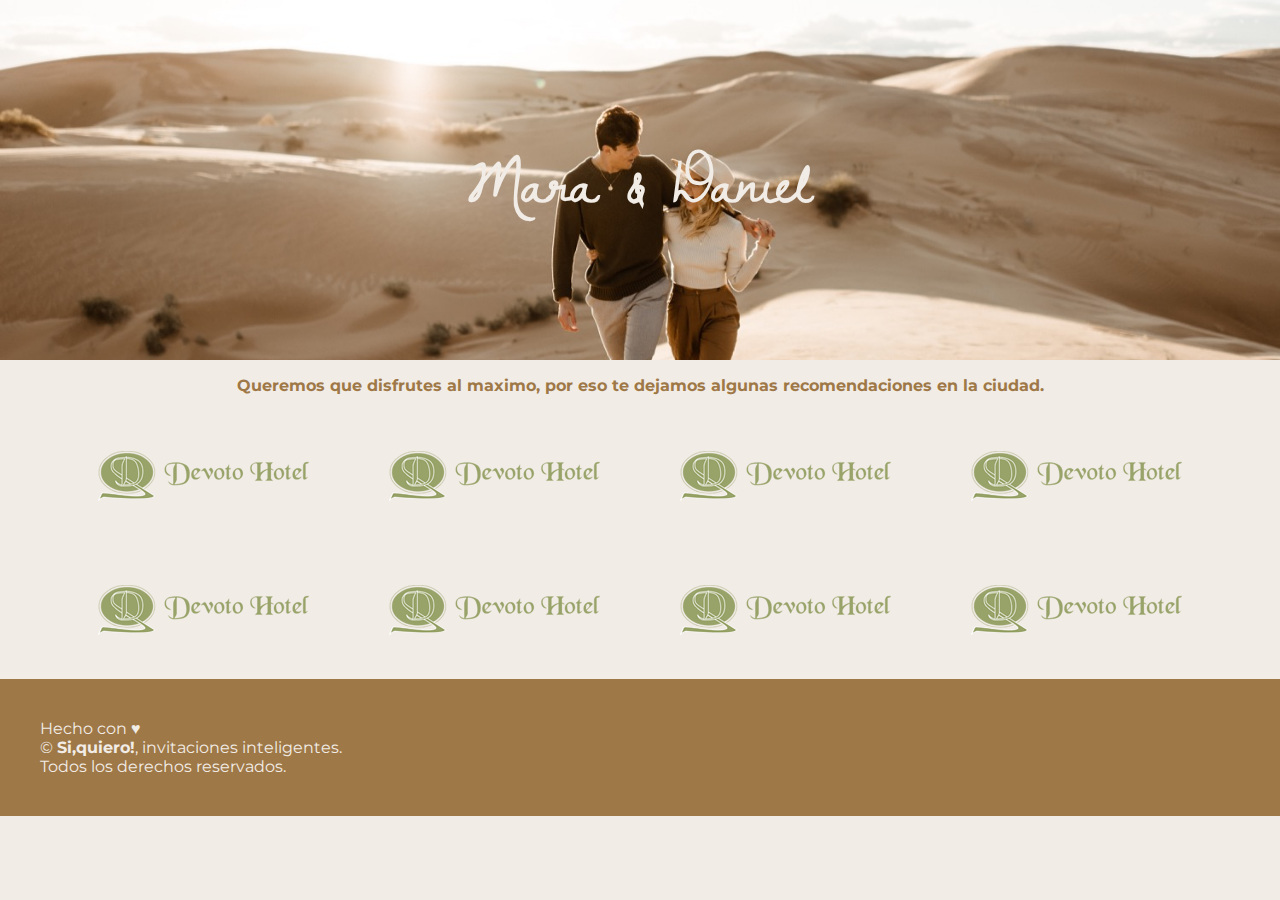
<file: recomendaciones.html>
<!DOCTYPE html>
<html lang="en">
<head>
    <meta charset="UTF-8">
    <meta name="viewport" content="width=device-width, initial-scale=1.0">
    <title>recomendaciones</title>
    <link rel="preconnect" href="https://fonts.googleapis.com">
    <link rel="preconnect" href="https://fonts.gstatic.com" crossorigin>
    <link href="https://fonts.googleapis.com/css2?family=Dawning+of+a+New+Day&family=Montserrat:wght@200&display=swap" rel="stylesheet">
    <link rel="stylesheet" href="styles.css">
    <link rel="stylesheet" href="https://cdn.jsdelivr.net/npm/bootstrap-icons@1.6.0/font/bootstrap-icons.css" integrity="sha384-7ynz3n3tAGNUYFZD3cWe5PDcE36xj85vyFkawcF6tIwxvIecqKvfwLiaFdizhPpN" crossorigin="anonymous">

</head>
<body class="hojados">
    <div class="hojadosbanner">
        <h2>Mara & Daniel</h2>
    </div>
        <p class="parrafo"> <b>Queremos que disfrutes al maximo, por eso te dejamos algunas recomendaciones en la ciudad.
        </b></p>    
    <div class="recomendaciones">
        <div class="icono">
            <a target="_blank" href="http://www.devotohotel.com/index.html">
                <img src="./ig/logo-devoto-hotel.png" alt="">
            </a>
        </div>
        <div class="icono">
            <a target="_blank" href="http://www.devotohotel.com/index.html">
                <img src="./ig/logo-devoto-hotel.png" alt="">
            </a>
        </div>
        <div class="icono">
            <a target="_blank" href="http://www.devotohotel.com/index.html">
                <img src="./ig/logo-devoto-hotel.png" alt="">
            </a>
        </div>
        <div class="icono">
            <a target="_blank" href="http://www.devotohotel.com/index.html">
                <img src="./ig/logo-devoto-hotel.png" alt="">
            </a>
        </div>
        
    </div>
    <div class="recomendaciones">
        <div class="icono">
            <a target="_blank" href="http://www.devotohotel.com/index.html">
                <img src="./ig/logo-devoto-hotel.png" alt="">
            </a>
        </div>
        <div class="icono">
            <a target="_blank" href="http://www.devotohotel.com/index.html">
                <img src="./ig/logo-devoto-hotel.png" alt="">
            </a>
        </div>
        <div class="icono">
            <a target="_blank" href="http://www.devotohotel.com/index.html">
                <img src="./ig/logo-devoto-hotel.png" alt="">
            </a>
        </div>
        <div class="icono">
            <a target="_blank" href="http://www.devotohotel.com/index.html">
                <img src="./ig/logo-devoto-hotel.png" alt="">
            </a>
        </div>
        
    </div>
    <footer>
        <div class="content">
            <div>
                <p>Hecho con &hearts;</p>
                <p>&#169 <b>Si,quiero!</b>, invitaciones inteligentes.</p>
                <p>Todos los derechos reservados.</p>
            </div>
           
            <ul>
                <li><a target="_blank" href="https://www.instagram.com/invitacionesweb2021/"><i class="bi bi-instagram"></i></a></li>
                <li><a target="_blank" href="https://www.facebook.com/Invitaciones-web-112187784608681"><i class="bi bi-facebook"></i></a></li>
          <li><a target="_blank" href="mailto:siquiero.invitaciones@gmail.com"><i class="bi bi-envelope"></i></a></li>
            </ul>
        </div>
       
    </footer>
</body>
</html>
</file>
<file: styles.css>
:root {
    --color-principal:#F2ECE7;
    --color-secundario:#9E7846;
    --color-terciario:#ead4be;
    --color-link: #89591b;
    --font-principal: 'Montserrat', sans-serif;  
    --font-secundaria:'Dawning of a New Day', cursive;   

}
body {
    font-family: var(--font-principal);  
    font-weight: 400;
    padding: 0;
    margin: 0;
    box-sizing: border-box;
    font-size: 62,5%;
    
}
body h1 {
    font-family:var(--font-secundaria);
    color: var(--color-principal);
    text-align: center;


}
.navbar {
    animation-duration: 2s;
    animation-name: nav;
}
@keyframes nav {
    from{
        transform: translate3d(0,-100%,0);
        opacity: 0;
    }
    to{
        transform:translate3d(0,0,0); 
        opacity: 1;

    }
}

header p {
    font-family: var(--font-principal); 
    color: var(--color-principal);
    text-align: center;

}
header .navbar {
    background-color: var(--color-secundario) !important;
    color: var(--color-principal) !important;
    font-family: var(--font-principal) !important;  
}
header .navbar a {
    color: var(--color-principal) !important;

}

.header-text {
    width: 100%;
    height: 100vh;
    display: flex;
    flex-direction: column;
    align-items: center;
    justify-content: center;
    animation-duration: 5s;
    animation-name: texto;

}
@keyframes texto {
    from{
        opacity: 0;
    }
    to{
        opacity: 1;
    }
}


.header-text p {
    font-size: 2rem;

}
.header-text h1 {
    font-size: 4rem;

}

/* // FOTO UNO // */
header{
    width: 100%;
    height: 100vh;
    background-image: url(ig/1.jpg);
    background-position: top;
    background-repeat: no-repeat;
    background-size: cover;
    
}

.logo{
    width: 100%;
    height: 100vh;
    display: flex;
    align-items: center;
    justify-content: center;
    animation-duration: 7s;
    animation-name: logo;

}
@keyframes logo {
    from {
      opacity: 0;
    }
  
    to {
      opacity: 100%;
    }
  }
.logo img {
    width: 100%;
    max-width: 820px;
}
.love-story { 
    background-color: var(--color-principal);
    color: var(--color-secundario);
    display: grid;
    grid-template-columns: 1fr 1fr;
}
.love-story-text {
    padding: 30px;
}
.love-story-text h2{
    font-family: var(--font-secundaria); 
    font-size: 30px;

}
.love-story p {
    font-family: var(--font-principal);    

}

/* // FOTO DOS // */
.love-story-img{
    margin: 30px;
    border-radius: 40px;
    height: 480px;
    background-image: url(ig/STORY.jpg);
    background-position: center;
    background-repeat: no-repeat;
    background-size: cover;
}
.countdown {
    background-color: var(--color-secundario);
    color: var(--color-principal);
    padding: 10px;
    display: grid;
    place-items: center;
}
.countdown p {
    padding: 0;
    margin: 0;
    font-family: var(--font-principal);   

}

.locacion {
    width: 100%;
    height: auto;
    background-color: var(--color-principal);
    color:var(--color-secundario);
    text-align: center;
    display: grid;
    grid-template-columns: 1fr 1fr;
    padding: 30px;

}
.locacion-cards {
    display: grid;
    place-items: center;
    padding: 30px;
    gap: 40px;
}
.locacion-cards-items h2 {
    font-family: var(--font-secundaria); 
    font-size: 40px;
}


/* // FOTO TRES // */

.locacion-maps {
    margin: 30px;
    border-radius: 40px;
    height: 540px;
    background-position: center;
    background-repeat: no-repeat;
    background-size: cover;
    background-image: url(ig/location.jpg);
    
}


.button-a {
    width: 160px;
    border: 1px solid var(--color-secundario);
    border-radius: 30px;
    padding: 8px;
    background-color: var(--color-principal);
    cursor: pointer;

    
}
.button-b {
    width: 160px;
    border: none;
    border-radius: 30px;
    padding: 8px;
    background-color: var(--color-secundario);
    cursor: pointer;
    
}
.button-c {
    width: auto;
    border: 1px solid var(--color-secundario);
    border-radius: 30px;
    padding: 8px;
    background-color: var(--color-principal);
    cursor: pointer;

    
}
.button-c a {
    color: var(--color-secundario);
}
.button-c a:hover {
    color: var(--color-secundario);
}

.button-b:hover {
    width: 160px;
    border: 1px solid var(--color-secundario);
    border-radius: 30px;
    padding: 8px;
    background-color: var(--color-principal);
    cursor: pointer;
    
}
.button-b a:hover {
    color: var(--color-secundario);
    text-decoration: none;
}
.button-a a:hover {
    color: var(--color-secundario);


}
.button-a a {
    color: var(--color-secundario);
    text-decoration: none;
    font-family: var(--font-principal); 
}
.button-b a {
    color: var(--color-principal);
    font-family: var(--font-principal); 
}

.galeria-fotos {
    width: 100%;
    height: auto;
    display: grid;
    grid-template-columns: 1fr 1fr 1fr 1fr;
    animation-duration: 20s;
    animation-name: slidein;
}

@keyframes slidein {
    from {
      opacity: 0;
    }
  
    to {
      opacity: 100%;
    }
  }
 
/* // FOTO 4,5,6,7 // */
.galeria-1 {
    height: 390px;
    background-position: center;
    background-repeat: no-repeat;
    background-size: cover;
    background-image: url(ig/G1.jpg);
    
}
.galeria-2 {
    height: 390px;
    background-position: center;
    background-repeat: no-repeat;
    background-size: cover;
    background-image: url(ig/G2.jpg);
    
}
.galeria-3 {
    height: 390px;
    background-position: top;
    background-repeat: no-repeat;
    background-size: cover;
    background-image: url(ig/G3.jpeg);
    
}
.galeria-4 {
    height: 390px;
    background-position: center;
    background-repeat: no-repeat;
    background-size: cover;
    background-image: url(ig/G4.jpg);
    
}

.rrss {
    background-color: var(--color-principal);
    color: var(--color-secundario);
    display: grid;
    grid-template-columns: 1fr 1fr;
    text-align: center;
    padding: 40px;
    height: auto;
    gap: 40px;


}
/* // FOTO 8 // */
.confirma {
    background-image: url(ig/COFIRM.jpg);
    color: var(--color-principal);
    display: grid;
    place-items: center;
    text-align: center;
    padding: 40px;
    height: 60vh;
    background-position: center;
    background-repeat: no-repeat;
    background-size: cover;
}
.dresscode {
    padding: 40px;
    text-align: center;
    background-color: var(--color-principal);
    color: var(--color-secundario);
}
.dresscode h2 {
    font-family: var(--font-secundaria);     
    font-size: 40PX;
}

body p {
    font-family: var(--font-principal);    

}

.agradecimiento {
    padding: 40px;
    color: var(--color-principal);
    background-color: var(--color-secundario);
    text-align: center;
    
}

footer {
    background-color: var(--color-principal);
    color: var(--color-secundario);
}
footer .content {
    display: flex;
    justify-content: space-between;
    padding: 40px;
    align-items: flex-end;
}
footer p {
    margin: 0;
    padding: 0;
}
.content ul{
    list-style: none;
    display: flex;
    gap: 20px;
    padding: 0;
}

footer a {
    color: var(--color-secundario);
}

footer a:hover {
    color: var(--color-link);
}

@media (max-width: 660px) {
    .love-story {
        grid-template-columns: 1fr;

    }
    .locacion-maps {
        height: 0;
    }
    .galeria-fotos {
        width: 100%;
        display: grid;
        grid-template-columns:1fr;
    }

    .locacion {
        grid-template-columns: 1fr ;

    }

    .button-b {
        margin: 8px 0;
    }

    .rrss {
        grid-template-columns: 1fr;
    }

    footer .content  {
        flex-direction: column;
        justify-content: center;
        align-items: center;
        text-align: center;


    }
}

.recomendaciones {
    width: 100%;
    height: auto;
    display: flex;
    justify-content: center;
    align-items: center;
    flex-direction: row;
    color: var(--color-secundario);
    text-align: center;
    
   
}
.hojadosbanner {
    height: 40vh;
    background-position: center;
    background-repeat: no-repeat;
    background-size: cover;
    background-image: url(ig/hojados.jpeg);
    color: var(--color-principal);

    display: flex;
    justify-content: center;
    align-items: center;
}
.hojadosbanner h2 {
    font-family: var(--font-secundaria);     
    font-size: 4rem;
}
.recomendaciones .icono {
    padding: 40px;
}
.parrafo {
    color: var(--color-secundario);
    text-align: center;
}
.hojados {
    background-color: var(--color-principal);
    
}
.hojados footer {
    color: var(--color-principal);
    background-color: var(--color-secundario);
}
.hojados footer a {
    color: var(--color-principal);
}

.hojados a:hover {
    color: var(--color-terciario);
}

.mesaderegalos {
    width: 100%;
    height: 40vh;
    background-color: var(--color-secundario);
    color: var(--color-principal);
    display: flex;
    justify-content: center;
    align-items: center;
    flex-direction: column;
    padding: 20PX ;
    text-align: center;
    

    
}
.mesaderegalos p {
    padding: 0;
    margin: 0;
}
.mesaderegalosh2 {
    font-family: var(--font-secundaria);     
    font-size: 40PX;    
    
}
.regalo {
    padding-bottom: 8px;
}
#contenedor {
    width: auto;
    height: 80px;
    margin: 0px auto;
    display: flex;
    justify-content: center;
    align-items: center;
}

#contenedor > div {
    display: flex;
}

span#enlace {
    color: var(--color-secundario);
    font-size: 1.3em;
    padding: 8px 24px;
    background-color: var(--color-terciario);
    border-top-left-radius: 30px;
    border-bottom-left-radius: 30px;
}

button#copiador {
    background-color: var(--color-terciario);
    color: white;
    border: none;
    padding: 8px 24px 8px 0;    
    font-size: 1.2em;
    display: inline-block;
    border-top-right-radius: 30px;
    border-bottom-right-radius: 30px;
    cursor: pointer;
}



button#copiador:active {
    transform: scale(1.06);
}

button#copiador:focus {
    outline: none;
} 

/* Quita los colores del texto seleccionado */
#enlace::selection {
    background-color: rgba(0,0,0,0);
    text-shadow: none;
    background: none;
}

#enlace::-moz-selection {
    background-color: rgba(0,0,0,0);
    text-shadow: none;
    background: none;
}
</file>
